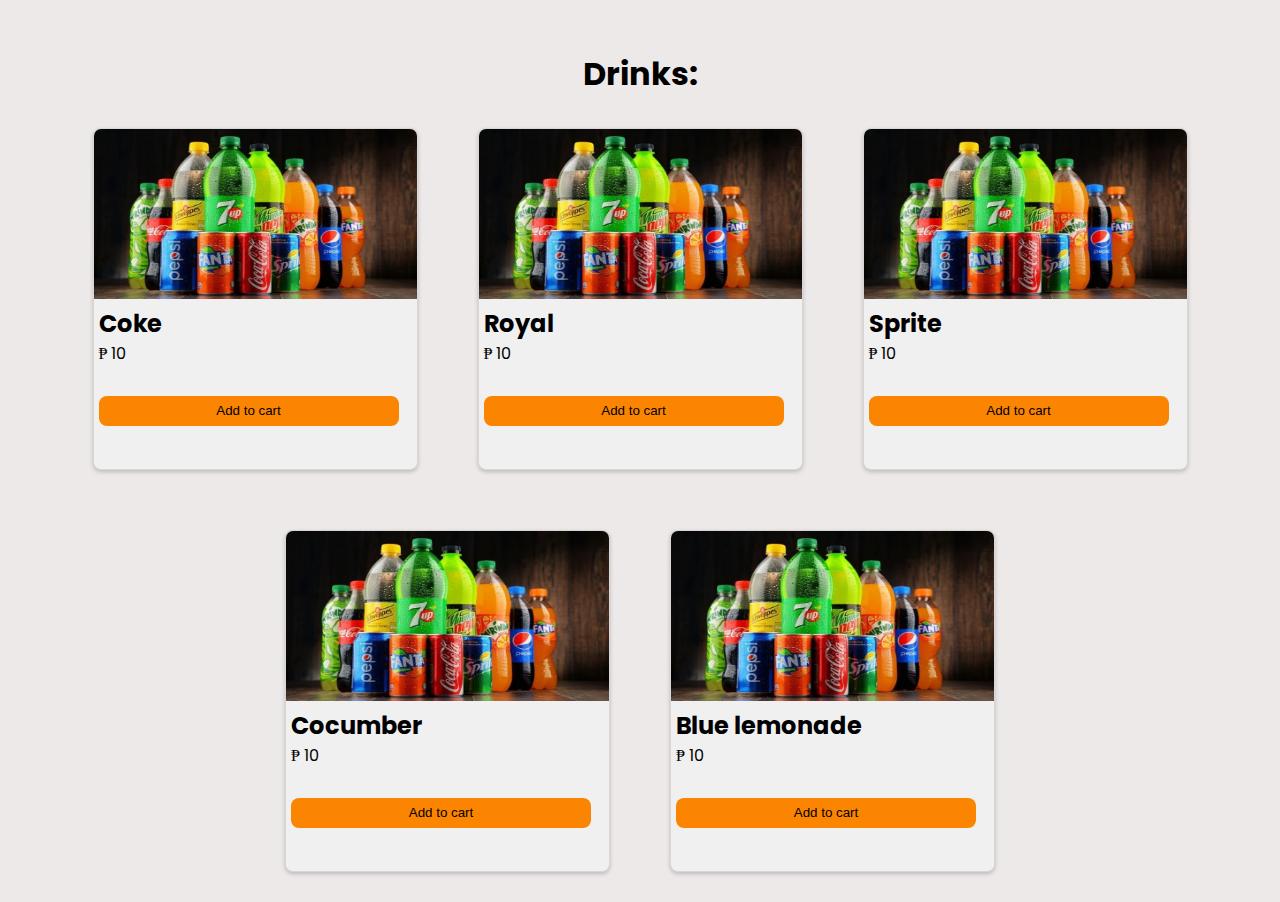
<file: drink.html>
<!DOCTYPE html>
<html lang="en">
<head>
    <meta charset="UTF-8">
    <meta name="viewport" content="width=device-width, initial-scale=1.0">
    <link rel="icon" href="img/images (2).png">
    <link rel="stylesheet" href="drink.css">
    <title>Drinks</title>
</head>
<body>
    
    <div class="container">
        <h1>Drinks:</h1>
        <div class="card">
           <div class="header">
            </div>
            <div class="item">
                <img src="img/c4ee15bc22fa3a63fce34fd4017026e4.webp">
                <div class="description">
                    <h2>Coke</h2>
                    <span>&#8369; 10</span><br>
                    <br>
                    <button>Add to cart</button>


                </div>
            </div>
            <div class="item">
                <img src="img/c4ee15bc22fa3a63fce34fd4017026e4.webp">
                <div class="description">
                    <h2>Royal</h2>
                    <span>&#8369; 10</span><br>
                    <br>
                    <button>Add to cart</button>
                </div>
            </div>
            <div class="item">
                <img src="img/c4ee15bc22fa3a63fce34fd4017026e4.webp">
                <div class="description">
                    <h2>Sprite</h2>
                    <span>&#8369; 10</span><br>
                    <br>
                    <button>Add to cart</button>
                </div>
            </div>
            <div class="item">
                <img src="img/c4ee15bc22fa3a63fce34fd4017026e4.webp">
                <div class="description">
                    <h2>Cocumber</h2>
                    <span>&#8369; 10</span><br>
                    <br>
                    <button>Add to cart</button>
                </div>
            </div>
            <div class="item">
                <img src="img/c4ee15bc22fa3a63fce34fd4017026e4.webp">
                <div class="description">
                    <h2>Blue lemonade</h2>
                    <span>&#8369; 10</span><br>
                    <br>
                    <button>Add to cart</button>
                </div>
            </div> 
        </div>
    </div>
</body>
</html>
</file>
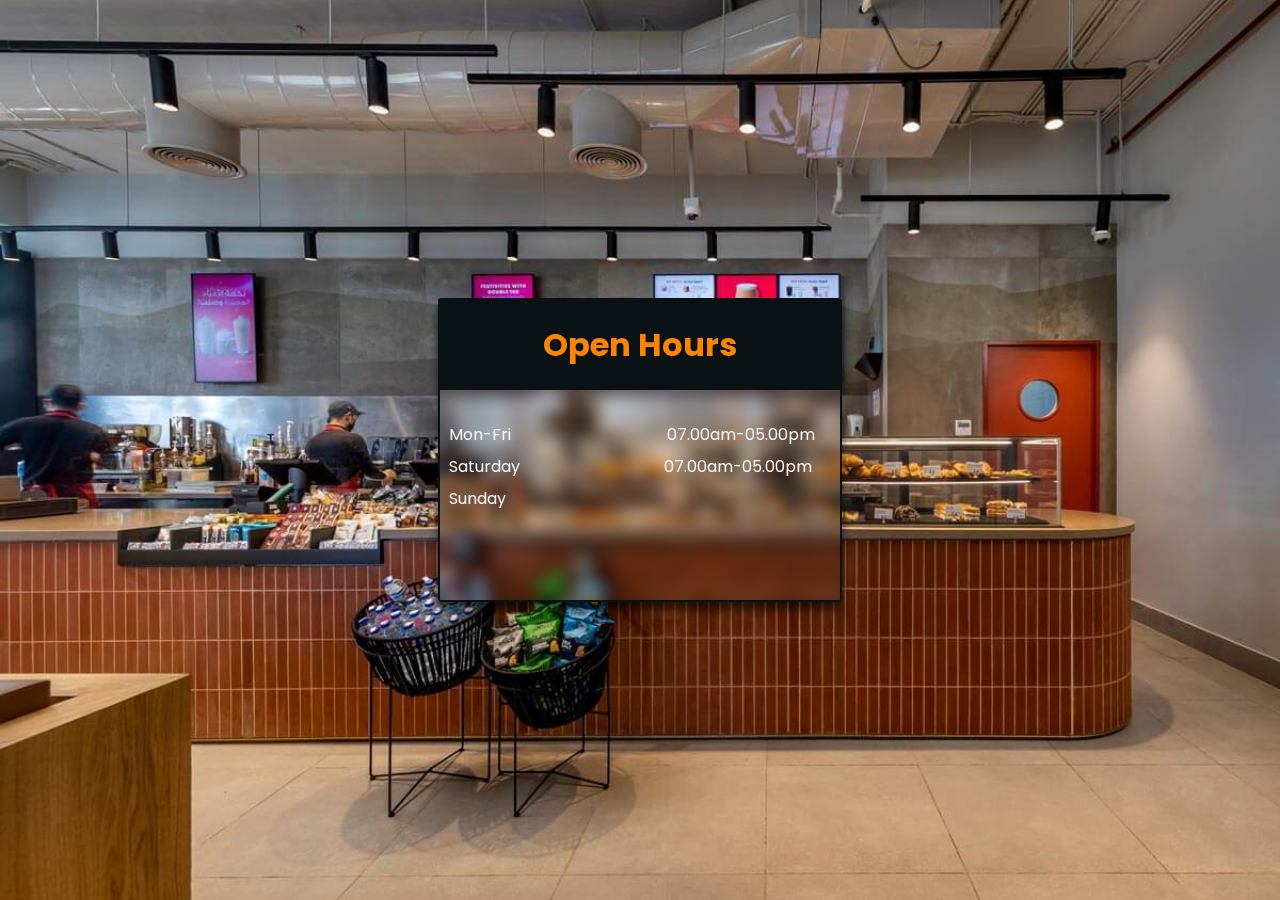
<file: services.html>
<!DOCTYPE html>
<html lang="en">
<head>
    <meta charset="UTF-8">
    <meta name="viewport" content="width=device-width, initial-scale=1.0">
    <link rel="icon" href="img/images (2).png">
    <title>FoodHub</title>
    <style>
        @import url('https://fonts.googleapis.com/css2?family=Cedarville+Cursive&family=DM+Sans:ital,opsz,wght@0,9..40,100..1000;1,9..40,100..1000&family=Miniver&family=Poppins:ital,wght@0,400;0,500;0,600;0,700;1,400&display=swap');
        @import url('https://fonts.googleapis.com/css2?family=Cedarville+Cursive&family=DM+Sans:ital,opsz,wght@0,9..40,100..1000;1,9..40,100..1000&family=Miniver&family=Poppins:ital,wght@0,400;0,500;0,600;0,700;1,400&display=swap');
            *{
        padding: 0;
        margin: 0;
        } 

        body{
            background: url(img2/negger.jpg);
            background-position: center;
            background-repeat: no-repeat;
            background-size: cover;
            height: 100vh;
            font-family: 'Poppins';
    
        }
        .container {
            position: absolute;
            top: 50%;
            left: 50%;
            transform: translate(-50%,-50%);
        }
        h1{
        margin-bottom: 20px;
        text-align: center;
        color: #fb8500;
        background-color: #0b1215;
        height: 30%;
        place-content: center;
        }
        a
        {
            text-decoration: none;
            color: #fb8500;
           
        }
        .card{
        border: 2px solid #0b1215;
        width: 400px;
        height: 300px;
        border-radius: 3px;
        color: #f6f6f6;
        box-shadow:0px 8px 10px rgba(0,0,0,0.6);
        backdrop-filter: blur(8px);
        -webkit-backdrop-filter: blur(8px);
        }
        .card .time
        {
            padding: 9px;
            align-items: center;
            display: flex;
            line-height: 2em;
        }
        .card .time span
        {
            text-align: end;
        }
        .card .time p 
        {
            align-items: center;
        }
        .header{
        margin-top: 1px;
        }
        .text {
        background:#0b1215 ;
        min-height: 30px;
        width: 900px;
        }
    </style>
</head>
<body>
    <div class="container">
        <div class="title">
            
            <div class="card">
               <h1><a href="/index.html">Open Hours</a></h1>
               <div class="time">
                <div class="weeks">
                    <p>Mon-Fri &nbsp; &nbsp; &nbsp; &nbsp; &nbsp;&nbsp;&nbsp;&nbsp;&nbsp;&nbsp;&nbsp;&nbsp;&nbsp;&nbsp;&nbsp;&nbsp;&nbsp;&nbsp;&nbsp;&nbsp;&nbsp;&nbsp;&nbsp;&nbsp;&nbsp;&nbsp;&nbsp;&nbsp;&nbsp;&nbsp;&nbsp;&nbsp;&nbsp; 07.00am-05.00pm</p>
                    <p>Saturday &nbsp; &nbsp; &nbsp; &nbsp; &nbsp;&nbsp;&nbsp;&nbsp;&nbsp;&nbsp;&nbsp;&nbsp;&nbsp;&nbsp;&nbsp;&nbsp;&nbsp;&nbsp;&nbsp;&nbsp;&nbsp;&nbsp;&nbsp;&nbsp;&nbsp;&nbsp;&nbsp;&nbsp;&nbsp;&nbsp; 07.00am-05.00pm</p>
                    <p>Sunday</p>
                </div>
               
              
               </div>
            </div>
        </div>
    </div>
</body>
</html>
</file>
<file: drink.css>
@import url('https://fonts.googleapis.com/css2?family=DM+Sans:ital,opsz,wght@0,9..40,100..1000;1,9..40,100..1000&family=Poppins:ital,wght@0,100;0,200;0,300;0,400;0,500;0,600;0,700;0,800;0,900;1,100;1,200;1,300;1,400;1,500;1,600;1,700;1,800;1,900&display=swap');
@import url('https://fonts.googleapis.com/css2?family=Cedarville+Cursive&family=DM+Sans:ital,opsz,wght@0,9..40,100..1000;1,9..40,100..1000&family=Poppins:ital,wght@0,100;0,200;0,300;0,400;0,500;0,600;0,700;0,800;0,900;1,100;1,200;1,300;1,400;1,500;1,600;1,700;1,800;1,900&display=swap');
@import url('https://fonts.googleapis.com/css2?family=Cedarville+Cursive&family=DM+Sans:ital,opsz,wght@0,9..40,100..1000;1,9..40,100..1000&family=Miniver&family=Poppins:ital,wght@0,400;0,500;0,600;0,700;1,400&display=swap');
*
{
    margin: 0;
    padding: 0;
    box-sizing: border-box;
}
body
{
    background: #EDE9E8;
    font-family: 'Poppins';
}
.container
{
    margin-top: 50px;
    justify-content: center;
    display: flex;
    flex-wrap: wrap;
}
.card
{
    display: flex;
    justify-content: center;
    flex-wrap: wrap;
}
.card .item
{
    width: 325px;
    background-color: #f0f0f0;
    border-radius: 8px;
    border: 1px solid rgba(0,0,0,0.1);
    overflow: hidden;
    box-shadow: 0px 2px 4px rgba(0,0,0,0.2);
    margin: 30px;
    cursor: pointer;
}
.description
{
    margin-left: 5px;
}
img
{
    width: 325px;
    height: 50%;
}
h1{
    text-align: start;
}
button
{
    border: none;
    background: #fb8500;
    border-radius: 8px;
    width: 300px;
    height: 30px;
    margin-top: 5px;
    cursor: pointer;
}
</file>
